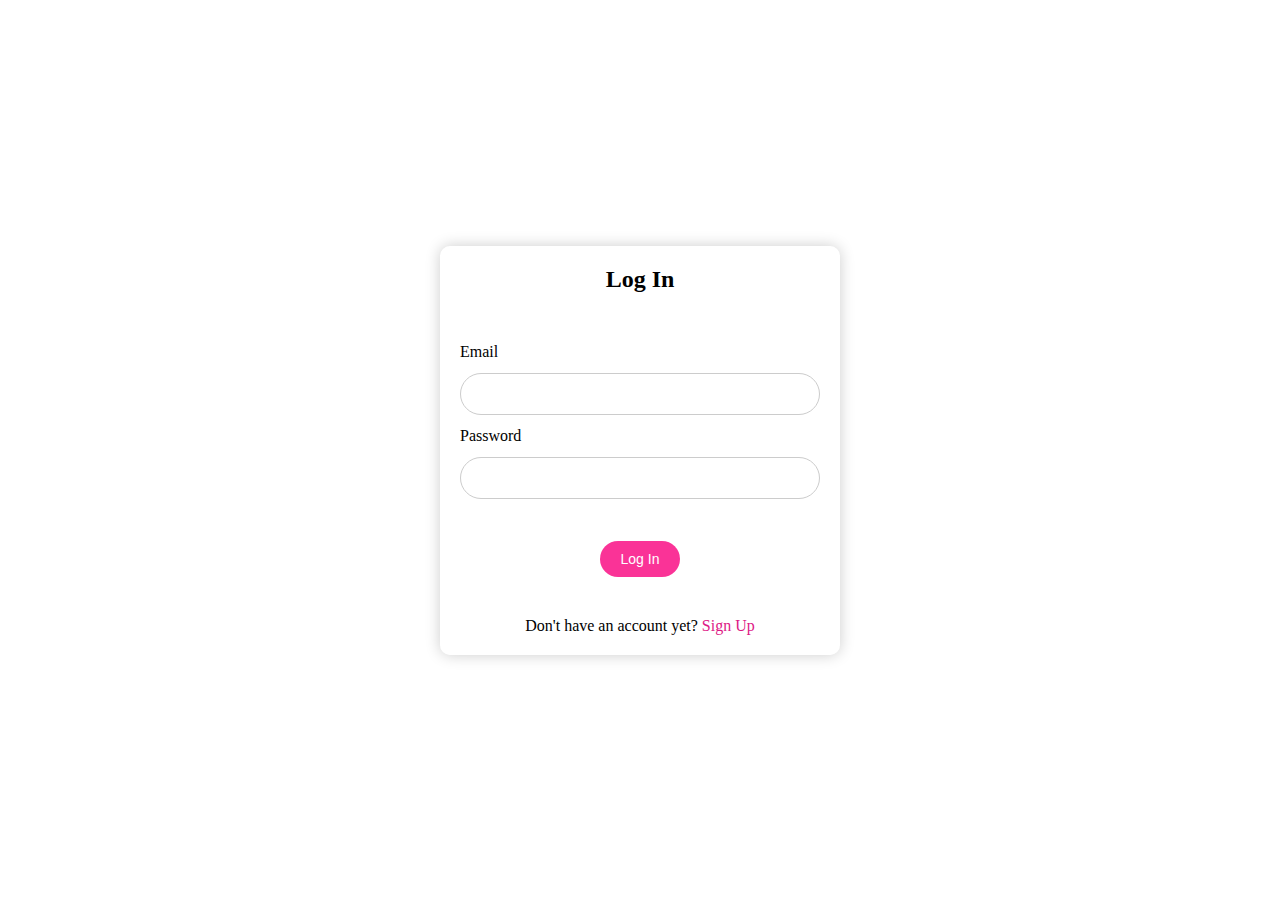
<file: index.html>
<!DOCTYPE html>
<html lang="en">
<head>
    <meta charset="UTF-8">
    <meta name="viewport" content="width=device-width, initial-scale=1.0">
    <title>Login</title>
    <link href="https://fonts.googleapis.com/css2?family=Raleway:wght@300;400;500;600&display=swap" rel="stylesheet">
    <link rel="stylesheet" href="style.css">
</head>
<body>
    <div class="container">
        <form class="form">
            <h2>Log In</h2>

            <div class="input-group">
                <label>Email</label>

                <input type="email" required>
            </div>

            <div class="input-group">
                <label>Password</label>
                <input type="password" required>
            </div>

            <button type="submit">Log In</button>

            <p>Don't have an account yet? <a href="signup.html">Sign Up</a></p>
        </form>

    </div>
    
</body>
</html>
</file>
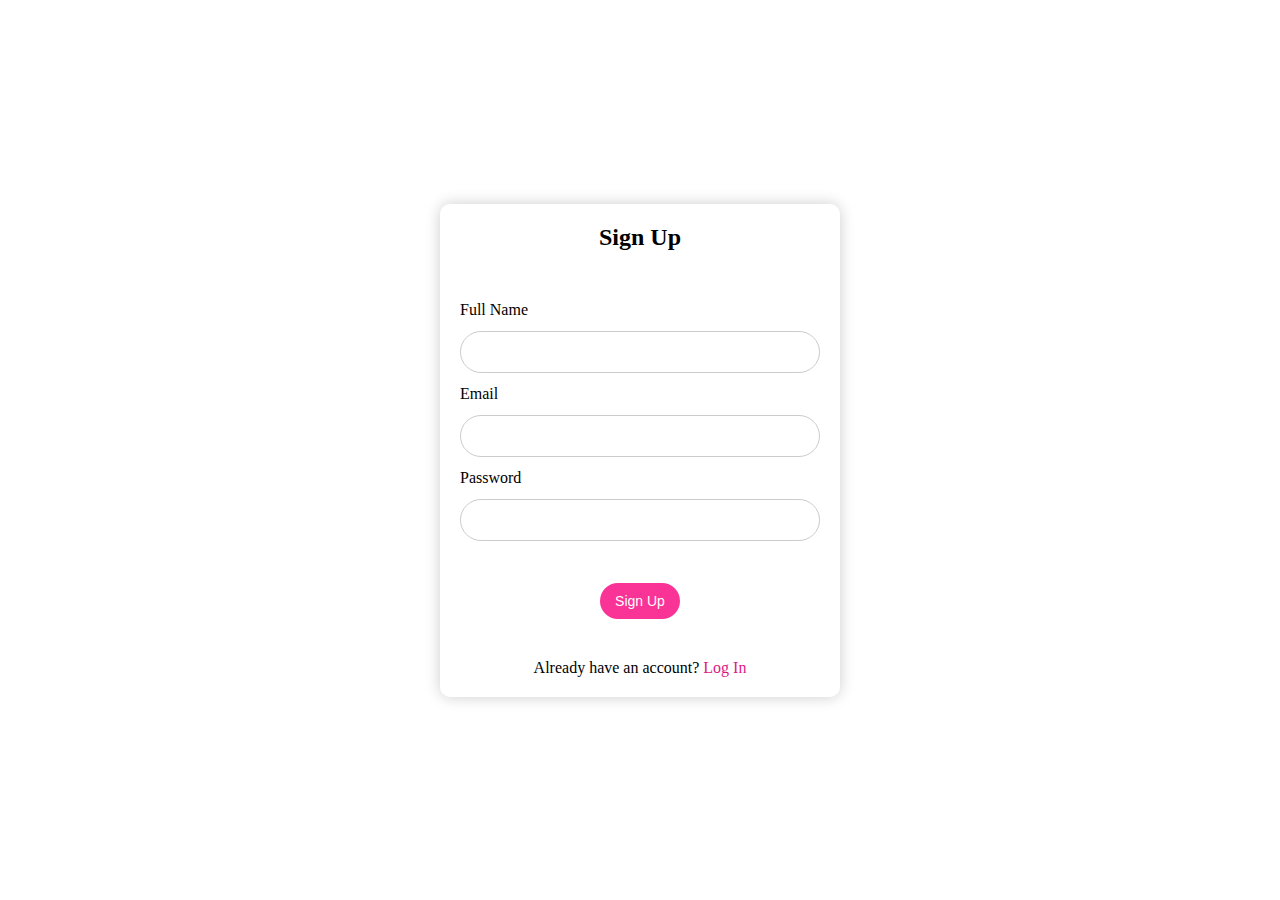
<file: signup.html>
<!DOCTYPE html>
<html lang="en">
<head>
    <meta charset="UTF-8">
    <meta name="viewport" content="width=device-width, initial-scale=1.0">
    <title>Signup</title>
    <link href="https://fonts.googleapis.com/css2?family=Raleway:wght@300;400;500;600&display=swap" rel="stylesheet">
    <link rel="stylesheet" href="style.css">
</head>
<body>
    <div class="container">
        <form class="form">
            <h2>Sign Up</h2>

            <div class="input-group">
                <label>Full Name</label>

                <input type="text" required>
            </div>

            <div class="input-group">
                <label>Email</label>
                <input type="email" required>
            </div>

            <div class="input-group">
                <label>Password</label>
                <input type="password" required>
            </div>

            <button type="submit">Sign Up</button>

            <p>Already have an account? <a href="./index.html">Log In</a></p>
        </form>
    </div>
</body>
</html>
</file>
<file: style.css>
* {
    margin: 0;
    padding: 0;
    box-sizing: border-box;
}

body {
    display: flex;
    justify-content: center;
    align-items: center;
    height: 100vh;
    background: url('https://images.unsplash.com/photo-1588797937262-61e3bc451add?q=80&w=1031&auto=format&fit=crop&ixlib=rb-4.1.0&ixid=M3wxMjA3fDB8MHxwaG90by1wYWdlfHx8fGVufDB8fHx8fA%3D%3D') no-repeat center center/cover; /* your image */
    font-family: Raleway, playfair display,;
}


.container {
    width: 90%;
    max-width: 400px;
}

.form {
    background: rgba(255, 255, 255, 0.4); /* 40% opaque = 60% transparent */
    padding: 20px;
    border-radius: 10px;
    box-shadow: 0 0 15px rgba(0,0,0,0.2);
}



.form h2 {
    text-align: center;
    margin-bottom: 50px;
}

.form input {
    width: 100%;
    padding: 12px;
    margin: 12px 0;
    background: rgba(255, 255, 255, 0.4); 
    border: 1px solid #ccc;
    border-radius: 5px;
    border-radius: 25px;      
    border: 1px solid #ccc; 
    font-size: 14px;
}


.input-group input:focus {
    border: 2px solid #f071b0;  
    background: rgba(255, 255, 255, 0.7); 
    outline: none;               
}

.input-group input {
    transition: 0.3s;   
}


.form button {
    width: 80px;               
    padding: 10px 0;  
    display: block;        
    margin: 30px auto;         
    background: #fa3397;
    color: white;
    border: none;
    border-radius: 50px;      
    cursor: pointer;
    font-size: 14px;
    transition: 0.3s;
}

.form button:hover {
    background: #dd1885;
    transform: scale(1.05);
}

.form p {
    text-align: center;
    margin-top: 40px;
    
}

.form p a {
    color: #dd1885;
    text-decoration: none;
    
}

.form p a:hover {
    text-decoration: underline;
    
}

/* Responsive */
@media (max-width: 500px) {
    .form input, .form button {
        padding: 12px;
    }
}
</file>
